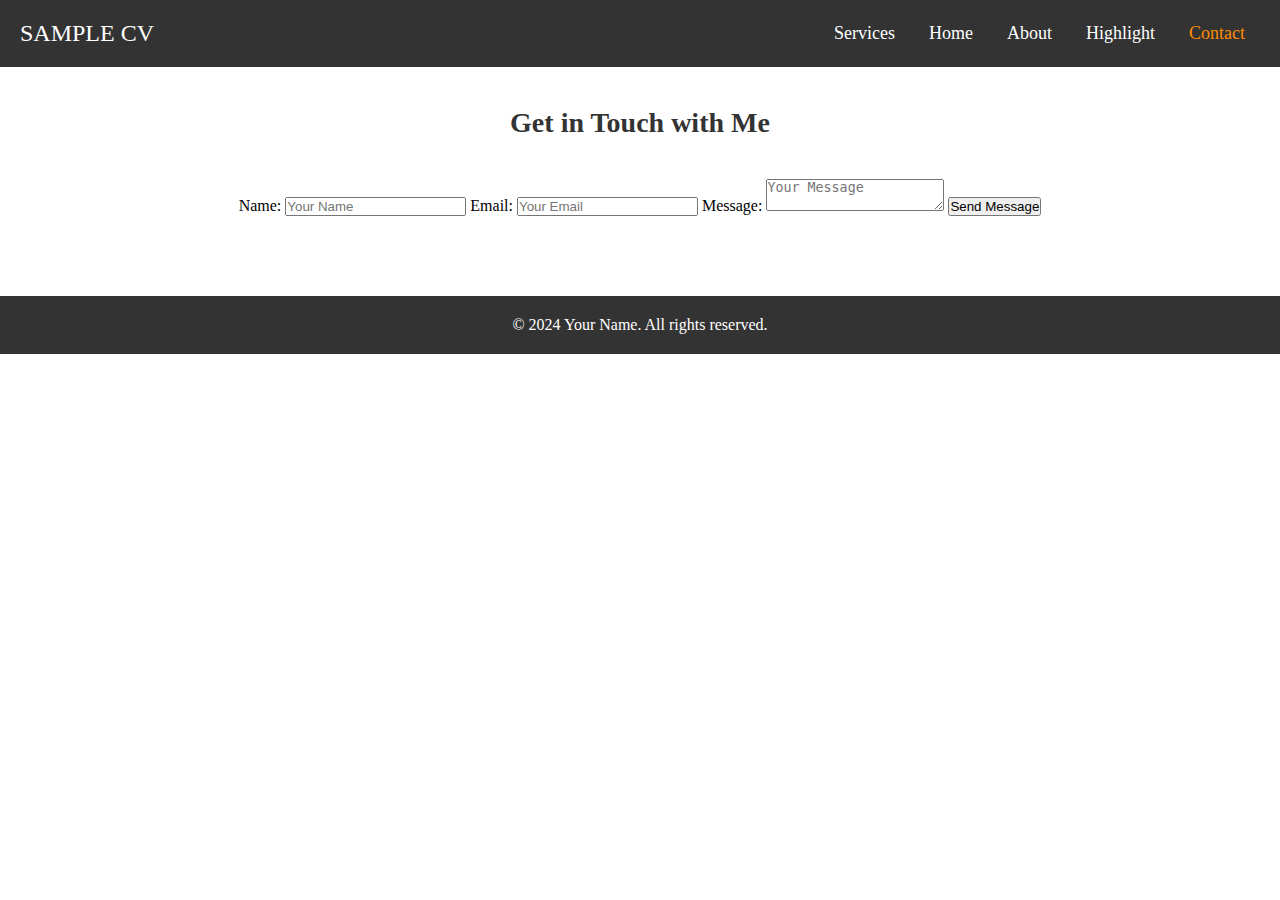
<file: contact.html>
<!DOCTYPE html>
<html lang="en">
<head>
    <meta charset="UTF-8">
    <meta name="viewport" content="width=device-width, initial-scale=1.0">
    <title>Contact - My Autobiography</title>
    <link rel="stylesheet" href="style.css">
</head>
<body>
    <header>
        <div class="header">
            <div class="header-left">
                <a href="index.html" class="logo">SAMPLE CV</a>
            </div>
            <nav class="header-right">
                <a href="services.html">Services</a>
                <a href="index.html">Home</a>
                <a href="about.html">About</a>
              
                <a href="highlight.html">Highlight</a>
                <a class="active" href="contact.html">Contact</a> <!-- Updated active link -->
            </nav>
        </div>
    </header>

    <section class="main-section">
        <h1 class="Hii">Get in Touch with Me</h1>

        <div class="contact-form">
            <form action="submit_form.php" method="POST">
                <label for="name">Name:</label>
                <input type="text" id="name" name="name" required placeholder="Your Name">

                <label for="email">Email:</label>
                <input type="email" id="email" name="email" required placeholder="Your Email">

                <label for="message">Message:</label>
                <textarea id="message" name="message" required placeholder="Your Message"></textarea>

                <button type="submit">Send Message</button>
            </form>
        </div>
    </section>

    <footer>
        <div class="footer">
            <p>&copy; 2024 Your Name. All rights reserved.</p>
        </div>
    </footer>
</body>
</html>
</file>
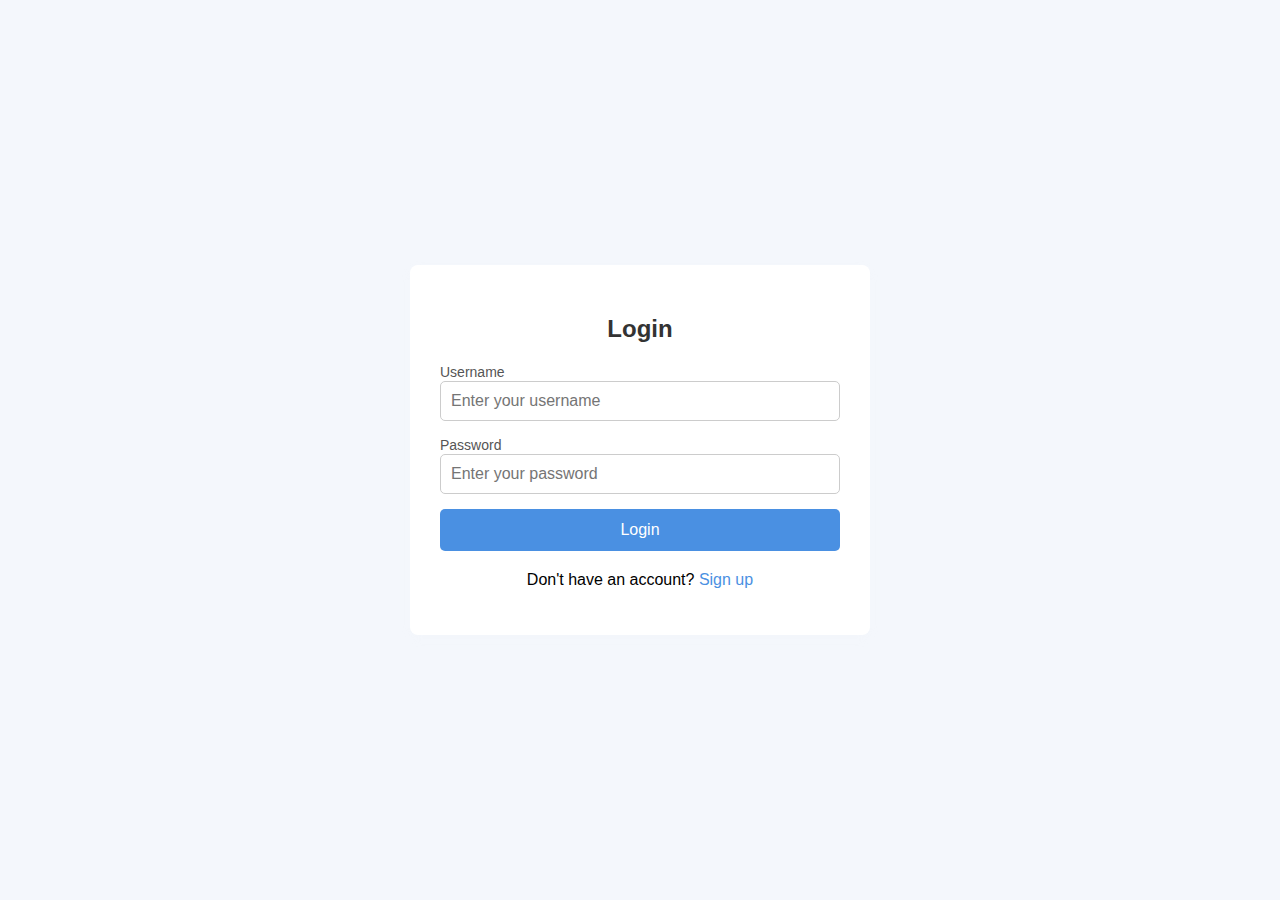
<file: login.html>
<!DOCTYPE html>
<html lang="en">
<head>
    <meta charset="UTF-8">
    <meta name="viewport" content="width=device-width, initial-scale=1.0">
    <title>Login Page</title>
    <style>
        body {
            font-family: Arial, sans-serif;
            background-color: #f4f7fc;
            display: flex;
            justify-content: center;
            align-items: center;
            height: 100vh;
            margin: 0;
        }

        .login-container {
            background-color: #ffffff;
            box-shadow: 0 4px 10px rgba(248, 243, 243, 0.1);
            padding: 30px;
            border-radius: 8px;
            width: 100%;
            max-width: 400px;
        }

        h2 {
            text-align: center;
            margin-bottom: 20px;
            color: #333;
        }

        .form-group {
            margin-bottom: 15px;
        }

        .form-group label {
            font-size: 14px;
            color: #555;
        }

        .form-group input {
            width: 100%;
            padding: 10px;
            font-size: 16px;
            border: 1px solid #ccc;
            border-radius: 5px;
            box-sizing: border-box;
        }

        .form-group input:focus {
            border-color: #4A90E2;
            outline: none;
        }

        .form-group button {
            width: 100%;
            padding: 12px;
            font-size: 16px;
            background-color: #4A90E2;
            color: #fff;
            border: none;
            border-radius: 5px;
            cursor: pointer;
            transition: background-color 0.3s;
        }

        .form-group button:hover {
            background-color: #357ABD;
        }

        .form-footer {
            text-align: center;
            margin-top: 20px;
        }

        .form-footer a {
            color: #4A90E2;
            text-decoration: none;
        }

        .form-footer a:hover {
            text-decoration: underline;
        }
    </style>
</head>
<body>

    <div class="login-container">
        <h2>Login</h2>
        <form action="#" method="post">
            <div class="form-group">
                <label for="username">Username</label>
                <input type="text" id="username" name="username" placeholder="Enter your username" required>
            </div>

            <div class="form-group">
                <label for="password">Password</label>
                <input type="password" id="password" name="password" placeholder="Enter your password" required>
            </div>

            <div class="form-group">
                <button type="submit">Login</button>
            </div>
        </form>

        <div class="form-footer">
            <p>Don't have an account? <a href="#">Sign up</a></p>
        </div>
    </div>

</body>
</html>
</file>
<file: style.css>
/* Basic Reset */
* {
  margin: 0;
  padding: 0;
  box-sizing: border-box;
}

/* Header Styles */
.header {
  display: flex;
  justify-content: space-between;
  align-items: center;
  background-color: #333;
  padding: 20px;
  color: white;
}

.header-left .logo {
  font-size: 24px;
  text-decoration: none;
  color: white;
}

.header-right a {
  margin: 0 15px;
  text-decoration: none;
  color: white;
  font-size: 18px;
}

.header-right a.active {
  color: #ff8c00; /* Highlight active link */
}

/* Section Styles */
.main-section {
  padding: 40px;
  text-align: center;
}

.Hii {
  font-size: 28px;
  color: #333;
  margin-bottom: 40px;
}

/* Image Gallery Styles */
.image-gallery {
  display: flex;
  justify-content: center;
  gap: 20px;
  flex-wrap: wrap;
  margin-top: 30px;
}

.gallery-img {
  width: 300px;
  height: 400px;
  object-fit: cover;
  border-radius: 8px;
  box-shadow: 0 4px 8px rgba(0, 0, 0, 0.2);
  transition: transform 0.3s ease;
}

.gallery-img:hover {
  transform: scale(1.05);
}

/* Footer Styles */
footer {
  background-color: #333;
  color: white;
  padding: 20px;
  text-align: center;
  margin-top: 40px;
}
</file>
